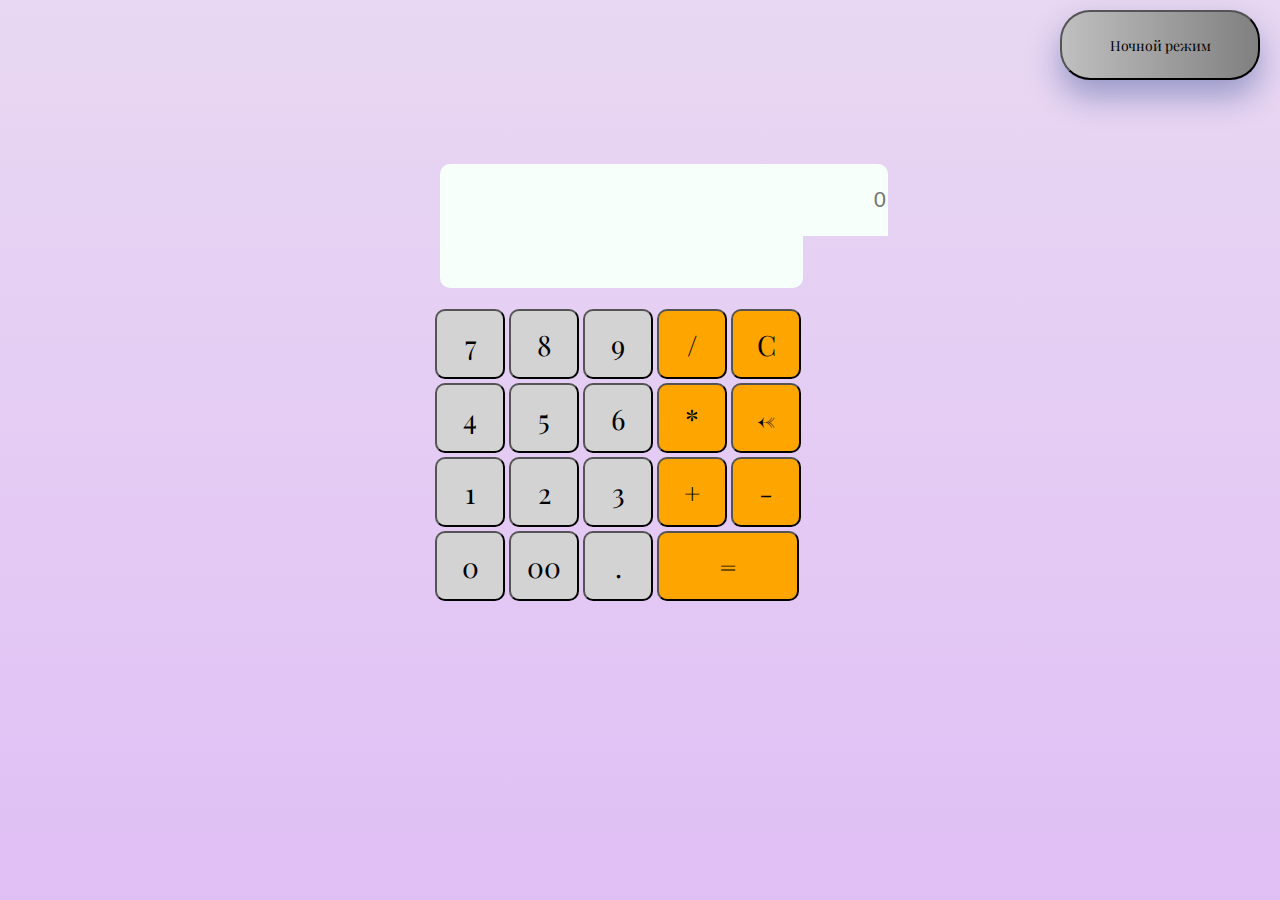
<file: index.html>
﻿<!DOCTYPE html>
<html>
<head>
    <link rel="stylesheet" type="text/css" href="style.css" />
    <link href="https://fonts.googleapis.com/css2?family=Playfair+Display:wght@600&display=swap" rel="stylesheet">
    <title>Калькулятор</title>
</head>
<body>
    <button class="night-btn">Ночной режим</button>
    <button class="day-btn" hidden>Дневной режим</button>
<div id = "some" style="height: 400px; width: 400px;"></div>
    <form>
        <input placeholder="0" size = "32" id="display" disabled>
        <output id="result"></output>
    </form>
    
    <table>
        <tr>
            <td><button id="7" onclick="insert(7)" value="7">7</button></td>
            <td><button id="8" onclick="insert(8)" value="8">8</button></td>
            <td><button id="9" onclick="insert(9)" value="9">9</button></td>
            <td><button class="operations" id="divide" onclick="insert('/')">/</button></td>
            <td><button class="operations" id="delete-all">C</button></td>
        </tr>
        <tr>
            <td><button id="4" onclick="insert(4)" value="4">4</button></td>
            <td><button id="5" onclick="insert(5)" value="5">5</button></td>
            <td><button id="6" onclick="insert(6)" value="6">6</button></td>
            <td><button class="operations" id="multiply" onclick="insert('*')">*</button></td>
            <td><button class="operations" id="delete">&#8592;</button></td>
        </tr>
        <tr>
            <td><button id="1" onclick="insert(1)" value="1">1</button></td>
            <td><button id="2" onclick="insert(2)" value="2">2</button></td>
            <td><button id="3" onclick="insert(3)" value="3">3</button></td>
            <td><button class="operations" id="plus" onclick="insert('+')">+</button></td>
            <td><button class="operations" id="minus" onclick="insert('-')">-</button></td>
        </tr>
        <tr>
            <td><button id="0" onclick="insert(0)">0</button> </td>
            <td><button id="00" onclick="insert('00')">00</button> </td>
            <td><button id="stop" onclick="insert('.')">.</button> </td>
           <td colspan="2"><button class="operations" id="calculate" onclick="calculate()">=</button></td>
        </tr>
    </table>
    <script src="jquery.js"></script>
    <script src="main.js"></script>
</body>

</html>
</file>
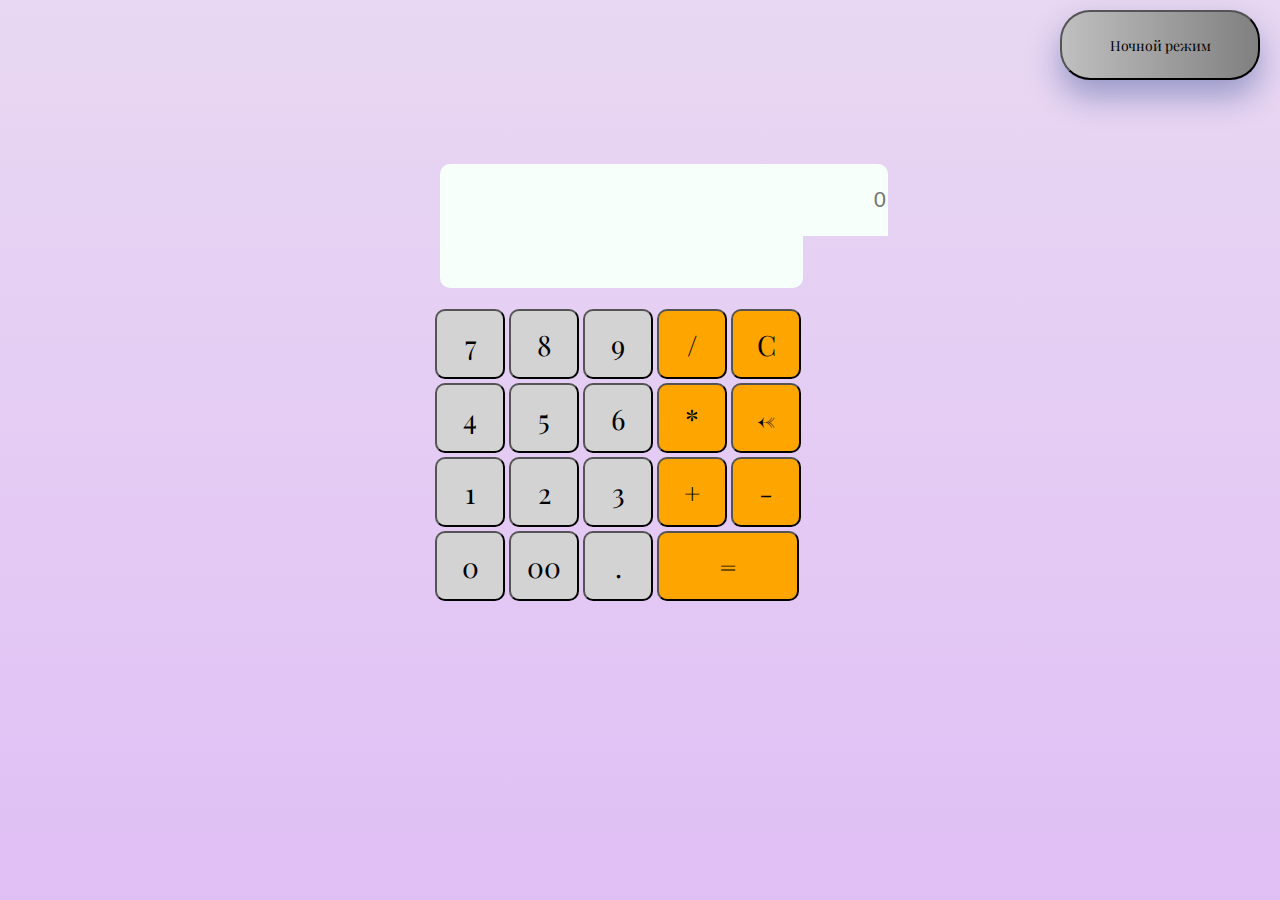
<file: calculator.html>
﻿<!DOCTYPE html>
<html>
<head>
      <link rel="stylesheet" type="text/css" href="calculator.css" />
      <link href="https://fonts.googleapis.com/css2?family=Playfair+Display:wght@600&display=swap" rel="stylesheet">
    <title>Калькулятор</title>
</head>
<body>
      <button id="night">Ночной режим</button>
       <button id="day" hidden>Дневной режим</button>
    <form>
        <input placeholder="0" size = "32" id="display" disabled>
        <output id="result"></output>
    </form>
    <table>
        <tr>
            <td><button id="7" onclick="insert(7)" value="7">7</button></td>
            <td><button id="8" onclick="insert(8)" value="8">8</button></td>
            <td><button id="9" onclick="insert(9)" value="9">9</button></td>
            <td><button class="operations" id="divide" onclick="insert('/')">/</button></td>
            <td><button class="operations" id="delete-all">C</button></td>
        </tr>
        <tr>
            <td><button id="4" onclick="insert(4)" value="4">4</button></td>
            <td><button id="5" onclick="insert(5)" value="5">5</button></td>
            <td><button id="6" onclick="insert(6)" value="6">6</button></td>
            <td><button class="operations" id="multiply" onclick="insert('*')">*</button></td>
            <td><button class="operations" id="delete"><-</button></td>
        </tr>
        <tr>
            <td><button id="1" onclick="insert(1)" value="1">1</button></td>
            <td><button id="2" onclick="insert(2)" value="2">2</button></td>
            <td><button id="3" onclick="insert(3)" value="3">3</button></td>
            <td><button class="operations" id="plus" onclick="insert('+')">+</button></td>
            <td><button class="operations" id="minus" onclick="insert('-')">-</button></td>
        </tr>
        <tr>
            <td><button id="0" onclick="insert(0)">0</button> </td>
            <td><button id="00" onclick="insert('00')">00</button> </td>
            <td><button id="stop" onclick="insert('.')">.</button> </td>
           <td colspan="2"><button class="operations" id="calculate" onclick="calc()">=</button></td>
        </tr>
    </table>
    <script src="jquery.js"></script>
    <script src="calculator.js"></script>

</body>

</html>
</file>
<file: style.css>
body {
    background: linear-gradient(to top, #e0bff5, #e8d8f2) fixed;
    margin:0;
}

table {
    position: absolute;
    top: 50%;
    margin-top: -9em;
    margin-left: 27em;
}

button {
    width: 70px;
    height: 70px;
    border-radius: 10px;
    cursor: pointer;
    background-color: #d3d3d3;
    font-family: 'Playfair Display', serif;
    font-size: 28px;
}

button:hover {
    cursor: pointer;
    }

.operations {
    background-color:orange;
}

.operations:hover {
        background-color: darkorange;
        cursor: pointer;
    }

#display {
    font-family: Arial, Helvetica, sans-serif;
    font-size: 22px;
    height: 70px;
    position: absolute;
    top: 50%;
    outline: none;
    border: none;
    margin-top: -13em;
    margin-left: 20em;
    background-color: #f6fffa;
    text-align: right;
    color: gray;
    border-radius: 10px 10px 0 0;
}

#result {
    font-family: Arial, Helvetica, sans-serif;
    font-size: 22px;
    height: 60px;
    position: absolute;
    top: 50%;
    border: none;
    width: 363px;
    margin-top: -10.1em;
    margin-left: 20em;
    background-color: #f6fffa;
    text-align: right;
    border-radius: 0 0 10px 10px;
    color: black;
}

#calculate {
    width:142px;
}

.night-btn {
   width: 200px;
    padding: 12px 40px;
    margin: 10px 20px;
    border-radius: 30px;
    background-image: linear-gradient(to right, #ffffff, #808080);
    background-position: 100% 0;
    background-size: 200% 200%;
    font-family: 'Playfair Display', serif;
    font-size: 14px;
    text-align: center;
    color: black;
    box-shadow: 0 16px 32px 0 rgba(0,40,120,.35);
    position: absolute;
    right: 0;
}

.day-btn {
    width: 200px;
    padding: 12px 40px;
    margin: 10px 20px;
    border-radius: 30px;
    background-image: linear-gradient(to right, powderblue, pink);
    background-position: 100% 0;
    background-size: 200% 200%;
    font-family: 'Playfair Display', serif;
    color: black;
    font-size: 14px;
    text-align: center;
    box-shadow: 0 16px 32px 0 rgba(0,40,120,.35);
    position: absolute;
    right: 0;
}

.night-mode {
    background: black;
    color: white;
}
</file>
<file: calculator.css>
body {
    background: linear-gradient(to top, #e0bff5, #e8d8f2) fixed;
    margin:0;
}

table {
    position: absolute;
    top: 50%;
    margin-top: -9em;
    margin-left: 27em;
}
button {
    width: 70px;
    height: 70px;
    border-radius: 10px;
     cursor: pointer;
    background-color: #d3d3d3;
    font-family: 'Playfair Display', serif;
    font-size: 28px;
}

button:hover {
        background-color: #a9a9a9;
        cursor: pointer;
    }

.operations {
    background-color:orange;
}

.operations:hover {
        background-color: darkorange;
        cursor: pointer;
    }

#display {
   font-family: Arial, Helvetica, sans-serif;
    font-size: 22px;
    height: 70px;
    position: absolute;
    top: 50%;
    outline: none;
    border: none;
    margin-top: -13em;
    margin-left: 20em;
    background-color: #f6fffa;
    text-align: right;
    color: gray;
    border-radius: 10px 10px 0 0;
}

#result {
    font-family: Arial, Helvetica, sans-serif;
    font-size: 22px;
    height: 60px;
    position: absolute;
    top: 50%;
    border: none;
    width: 363px;
    margin-top: -10.1em;
    margin-left: 20em;
    background-color: #f6fffa;
    text-align: right;
    border-radius: 0 0 10px 10px;
    color: black;
}

#calculate {
    width:142px;
}

#night {
   width: 200px;
    padding: 12px 40px;
    margin: 10px 20px;
    border-radius: 30px;
    background-image: linear-gradient(to right, #ffffff, #808080);
    background-position: 100% 0;
    background-size: 200% 200%;
    font-family: 'Playfair Display', serif;
    font-size: 14px;
    text-align: center;
    color: black;
    box-shadow: 0 16px 32px 0 rgba(0,40,120,.35);
    position: absolute;
    right: 0;
}

#day {
    width: 200px;
    padding: 12px 40px;
    margin: 10px 20px;
    border-radius: 30px;
    background-image: linear-gradient(to right, powderblue, pink);
    background-position: 100% 0;
    background-size: 200% 200%;
    font-family: 'Playfair Display', serif;
    color: black;
    font-size: 14px;
    text-align: center;
    box-shadow: 0 16px 32px 0 rgba(0,40,120,.35);
    position: absolute;
    right: 0;
}

.night-mode {
    background-color: black;
    color: white;
}
</file>
